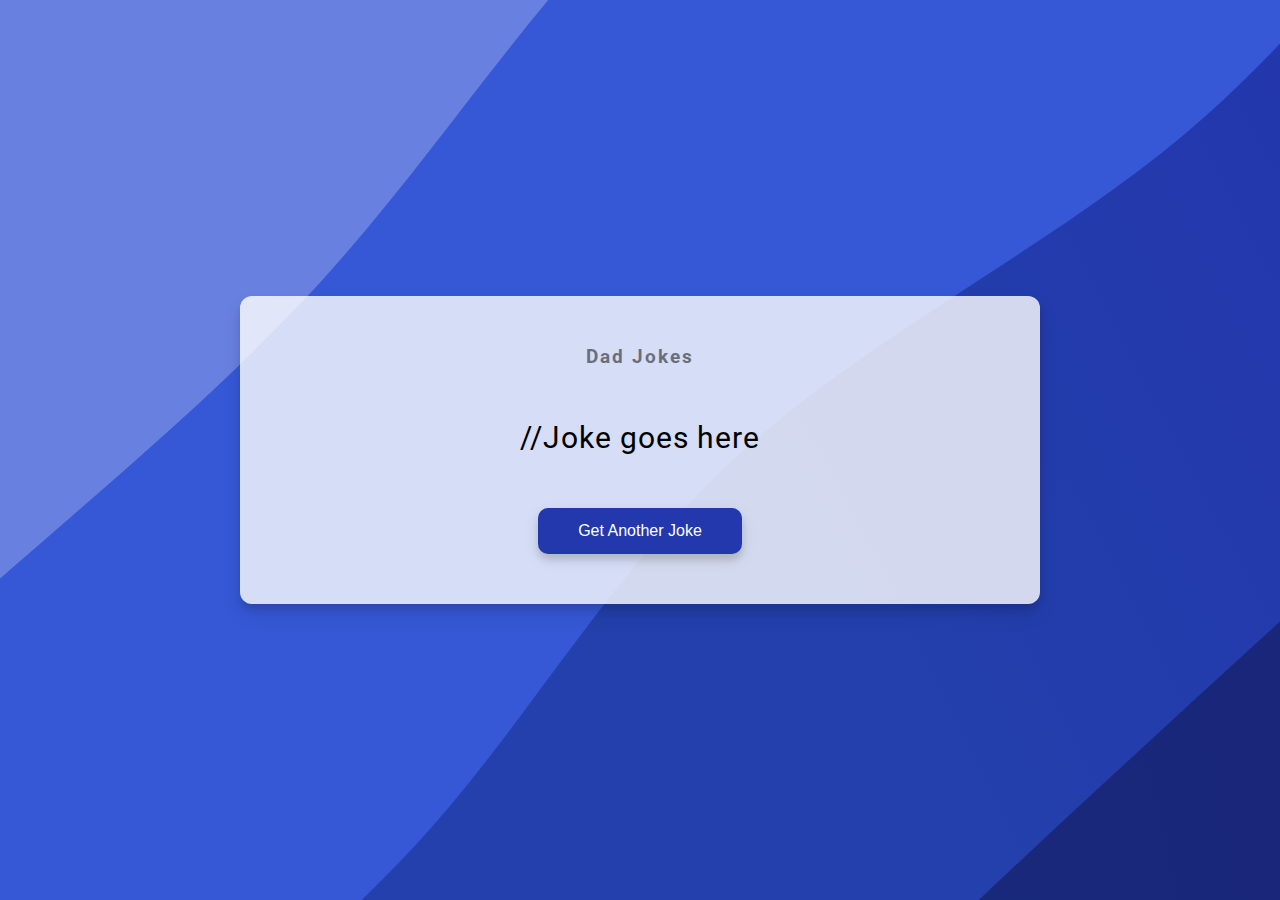
<file: Dad Jokes/index.html>
<!DOCTYPE html>
<html lang="en">
<head>
    <meta charset="UTF-8">
    <meta http-equiv="X-UA-Compatible" content="IE=edge">
    <meta name="viewport" content="width=device-width, initial-scale=1.0">
    <link rel="stylesheet" href="style.css">
    <link rel="stylesheet" href="https://cdnjs.cloudflare.com/ajax/libs/font-awesome/5.15.4/css/all.min.css" integrity="sha512-1ycn6IcaQQ40/MKBW2W4Rhis/DbILU74C1vSrLJxCq57o941Ym01SwNsOMqvEBFlcgUa6xLiPY/NS5R+E6ztJQ==" crossorigin="anonymous" referrerpolicy="no-referrer" />
    <title>Dad Jokes</title>
</head>
<body>

    <div class="container">
        <h3>Dad Jokes</h3>
        <div id="joke" class="joke">
            //Joke goes here
        </div>
        
        <button id="jokeBtn" class="btn">
            Get Another Joke
        </button>
    </div>

    <script src="script.js"></script>
</body>
</html>
</file>
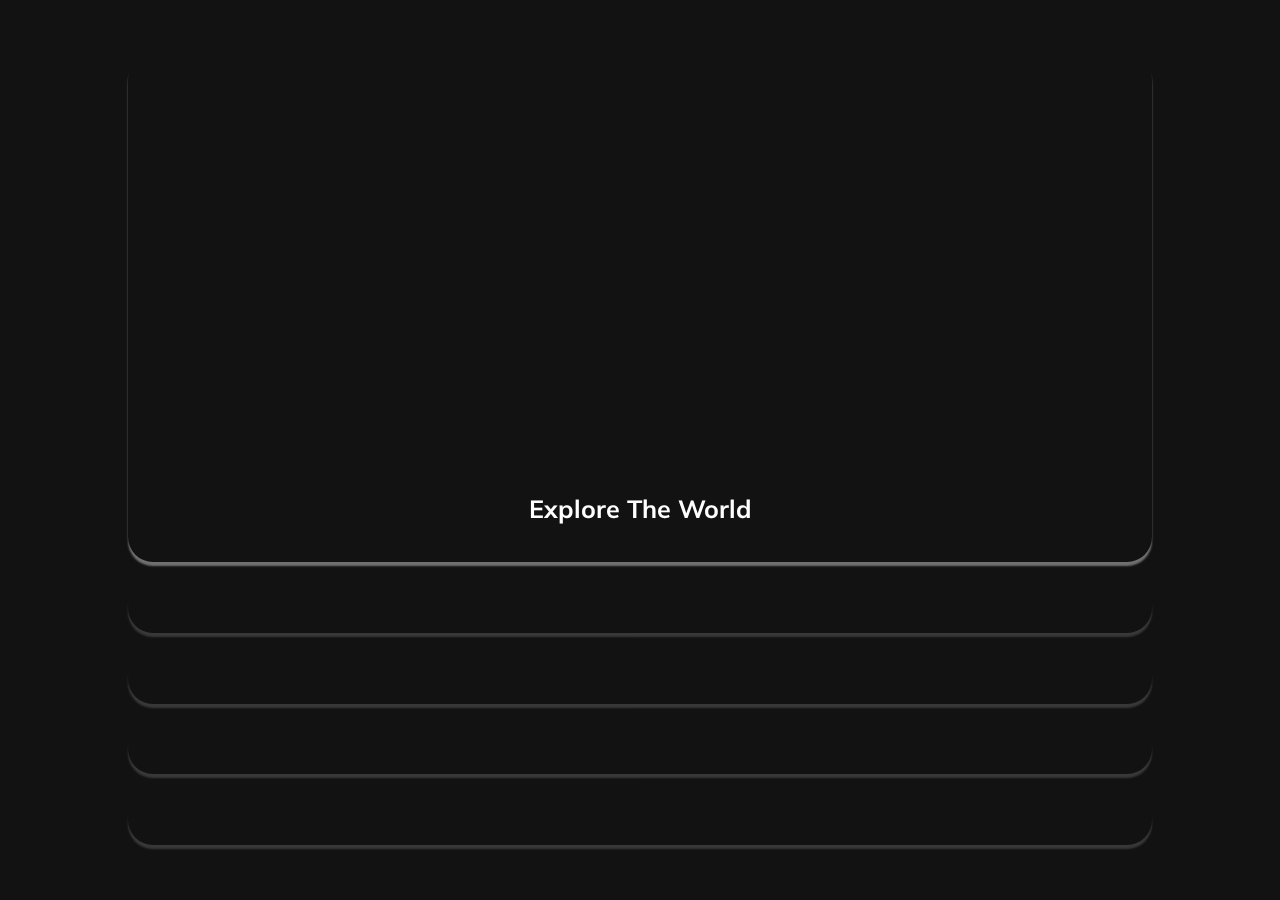
<file: Expanding Card/index.html>
<!DOCTYPE html>
<html lang="en">
<head>
    <meta charset="UTF-8">
    <meta http-equiv="X-UA-Compatible" content="IE=edge">
    <meta name="viewport" content="width=device-width, initial-scale=1.0">
    <link rel="stylesheet" href="style.css">
    <link rel="stylesheet" href="https://cdnjs.cloudflare.com/ajax/libs/font-awesome/5.15.4/css/all.min.css" integrity="sha512-1ycn6IcaQQ40/MKBW2W4Rhis/DbILU74C1vSrLJxCq57o941Ym01SwNsOMqvEBFlcgUa6xLiPY/NS5R+E6ztJQ==" crossorigin="anonymous" referrerpolicy="no-referrer" />
    <title>Expanding Cards</title>
</head>
<body>
    <div class="container">

        <div class="panel active" style="background-image: url('https://images.unsplash.com/photo-1558979158-65a1eaa08691?ixlib=rb-1.2.1&ixid=eyJhcHBfaWQiOjEyMDd9&auto=format&fit=crop&w=1350&q=80')">
          <h3>Explore The World</h3>
        </div>

        <div class="panel" style="background-image: url('https://images.unsplash.com/photo-1572276596237-5db2c3e16c5d?ixlib=rb-1.2.1&ixid=eyJhcHBfaWQiOjEyMDd9&auto=format&fit=crop&w=1350&q=80')">
          <h3>Wild Forest</h3>
        </div>

        <div class="panel" style="background-image: url('https://images.unsplash.com/photo-1507525428034-b723cf961d3e?ixlib=rb-1.2.1&ixid=eyJhcHBfaWQiOjEyMDd9&auto=format&fit=crop&w=1353&q=80')">
          <h3>Sunny Beach</h3>
        </div>

        <div class="panel" style="background-image: url('https://images.unsplash.com/photo-1551009175-8a68da93d5f9?ixlib=rb-1.2.1&ixid=eyJhcHBfaWQiOjEyMDd9&auto=format&fit=crop&w=1351&q=80')">
          <h3>City on Winter</h3>
        </div>

        <div class="panel" style="background-image: url('https://images.unsplash.com/photo-1549880338-65ddcdfd017b?ixlib=rb-1.2.1&ixid=eyJhcHBfaWQiOjEyMDd9&auto=format&fit=crop&w=1350&q=80')">
          <h3>Mountains - Clouds</h3>
        </div>
  
    </div>
    
    <script src="script.js"></script>
</body>
</html>
</file>
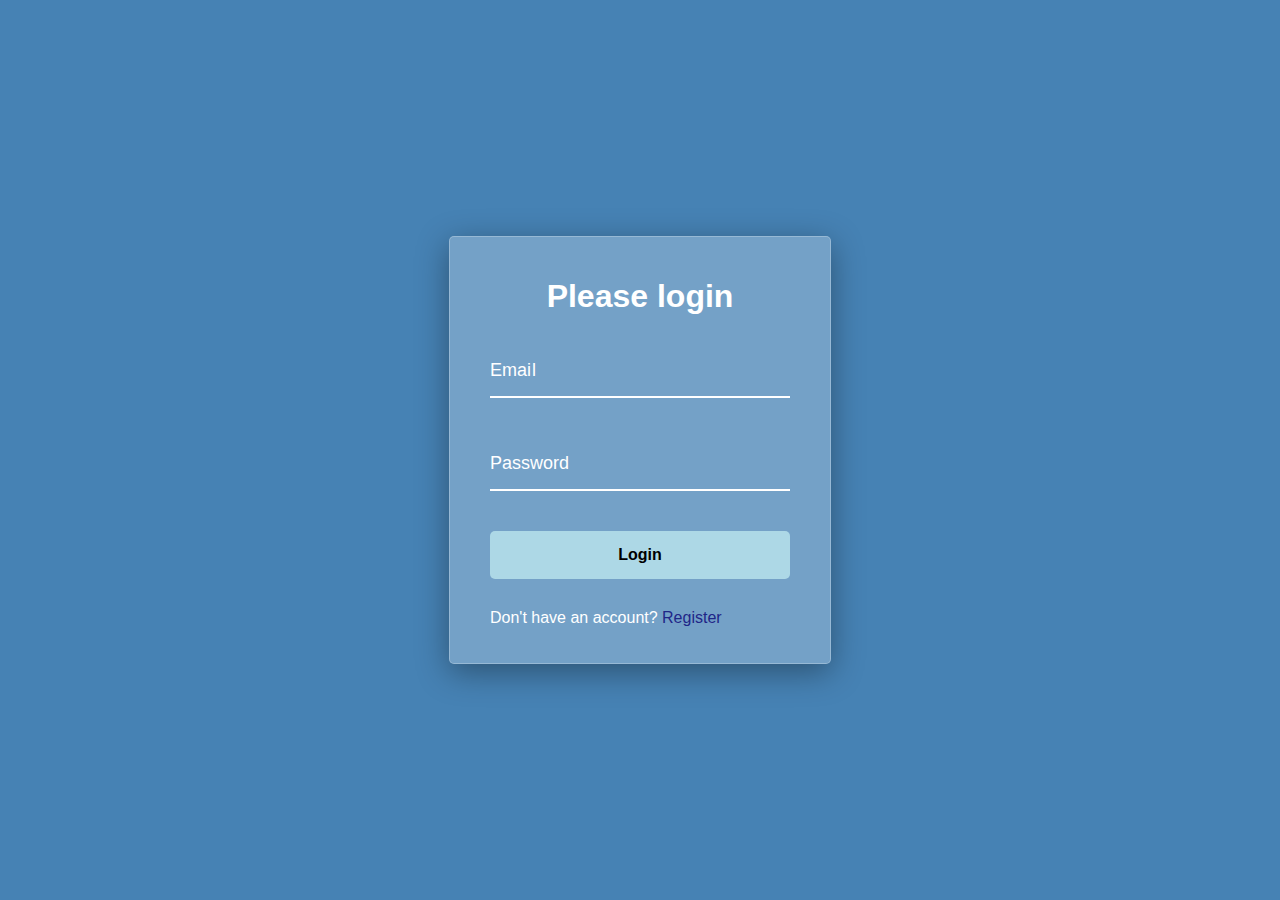
<file: Form Wave Animation/index.html>
<!DOCTYPE html>
<html lang="en">
<head>
    <meta charset="UTF-8">
    <meta http-equiv="X-UA-Compatible" content="IE=edge">
    <meta name="viewport" content="width=device-width, initial-scale=1.0">
    <link rel="stylesheet" href="style.css">
    <link rel="stylesheet" href="https://cdnjs.cloudflare.com/ajax/libs/font-awesome/5.15.4/css/all.min.css" integrity="sha512-1ycn6IcaQQ40/MKBW2W4Rhis/DbILU74C1vSrLJxCq57o941Ym01SwNsOMqvEBFlcgUa6xLiPY/NS5R+E6ztJQ==" crossorigin="anonymous" referrerpolicy="no-referrer" />
    <title>Form Wave Animation</title>
</head>
<body>

    <div class="container glass">
        <h1>Please login</h1>
        <form >
            <div class="form-control">
                <input type="text" required>
                <label>Email</label>
            </div>

            <div class="form-control">
                <input type="password" required>
                <label>Password</label>
            </div>

            <button class="btn">Login</button>

            <p class="text">Don't have an account? 
                <a href="#">Register</a>
            </p>
        </form>

    </div>
    <script src="script.js"></script>
</body>
</html>
</file>
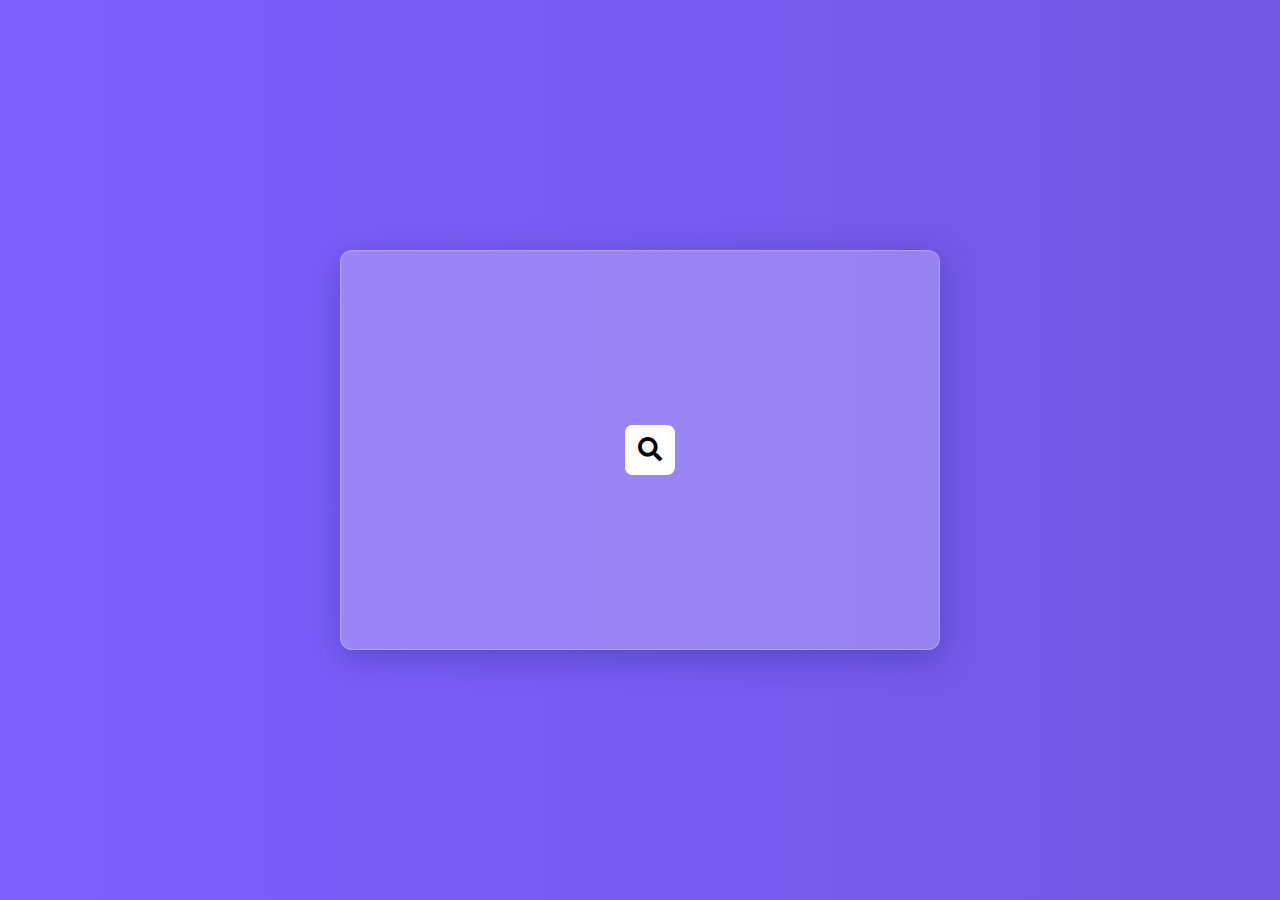
<file: Hidden Search/index.html>
<!DOCTYPE html>
<html lang="en">
<head>
    <meta charset="UTF-8">
    <meta http-equiv="X-UA-Compatible" content="IE=edge">
    <meta name="viewport" content="width=device-width, initial-scale=1.0">
    <link rel="stylesheet" href="style.css">
    <link rel="stylesheet" href="https://cdnjs.cloudflare.com/ajax/libs/font-awesome/5.15.4/css/all.min.css" integrity="sha512-1ycn6IcaQQ40/MKBW2W4Rhis/DbILU74C1vSrLJxCq57o941Ym01SwNsOMqvEBFlcgUa6xLiPY/NS5R+E6ztJQ==" crossorigin="anonymous" referrerpolicy="no-referrer" />
    <title>Hidden Widget</title>
</head>
<body>

    <div class="glass">
        <div class="search">
            <input type="text" class="input" placeholder="Search...">
            <button class="btn">
                <i class="fas fa-search"></i>
            </button>
        </div>
    </div>

    <script src="script.js"></script>
</body>
</html>
</file>
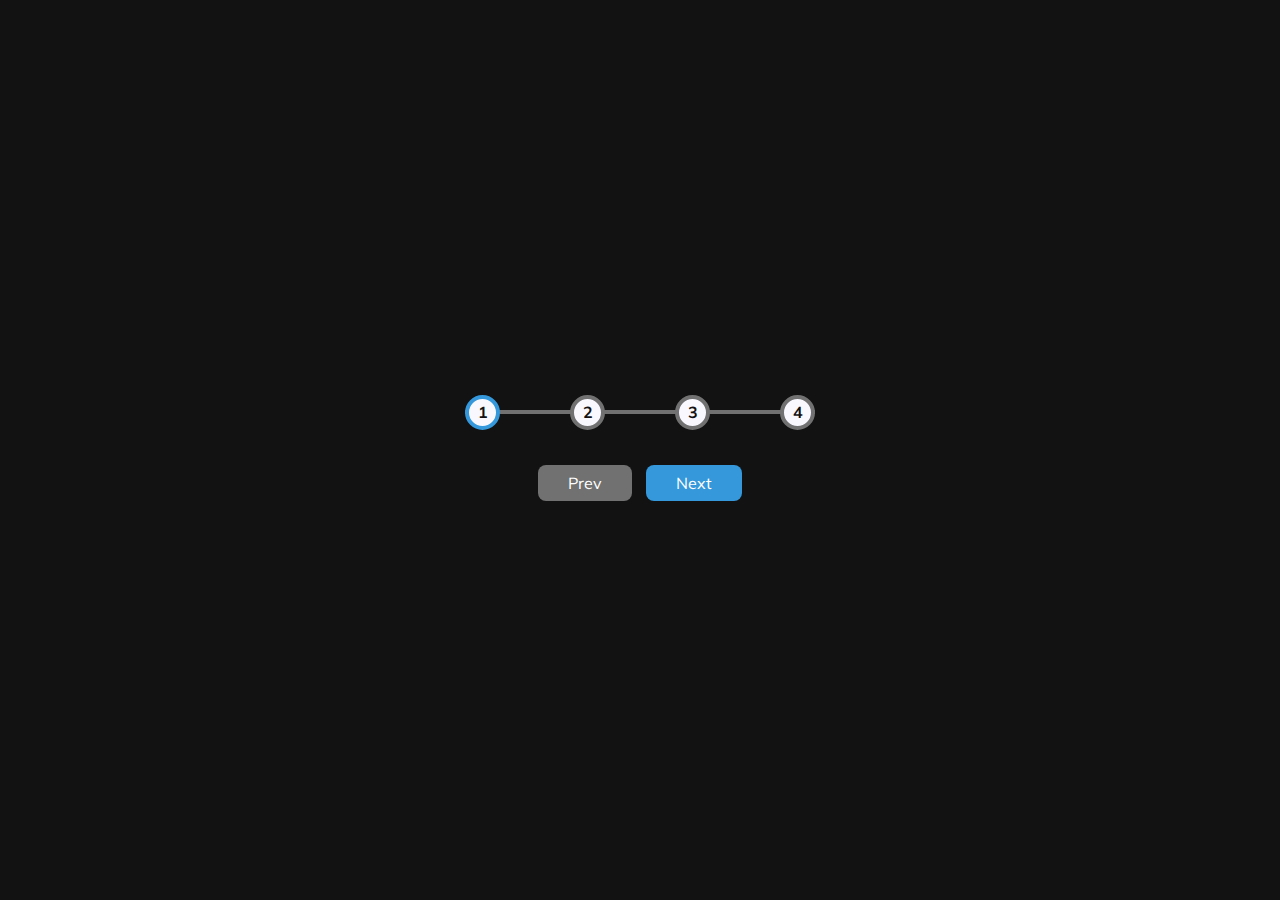
<file: Progress Steps/index.html>
<!DOCTYPE html>
<html lang="en">
<head>
    <meta charset="UTF-8">
    <meta http-equiv="X-UA-Compatible" content="IE=edge">
    <meta name="viewport" content="width=device-width, initial-scale=1.0">
    <link rel="stylesheet" href="style.css">
    <link rel="stylesheet" href="https://cdnjs.cloudflare.com/ajax/libs/font-awesome/5.15.4/css/all.min.css" integrity="sha512-1ycn6IcaQQ40/MKBW2W4Rhis/DbILU74C1vSrLJxCq57o941Ym01SwNsOMqvEBFlcgUa6xLiPY/NS5R+E6ztJQ==" crossorigin="anonymous" referrerpolicy="no-referrer" />
    <title>Progress Steps</title>
</head>
<body>
    
    <div class="container">
        <div class="progress-container">
            <div class="progress" id="progress"></div>

            <div class="circle active">1</div>
            <div class="circle">2</div>
            <div class="circle">3</div>
            <div class="circle">4</div>
        </div>
        
        <button class="btn" id="prev" disabled>Prev</button>
        <button class="btn" id="next">Next</button>
    </div>
    <script src="script.js"></script>
</body>
</html>
</file>
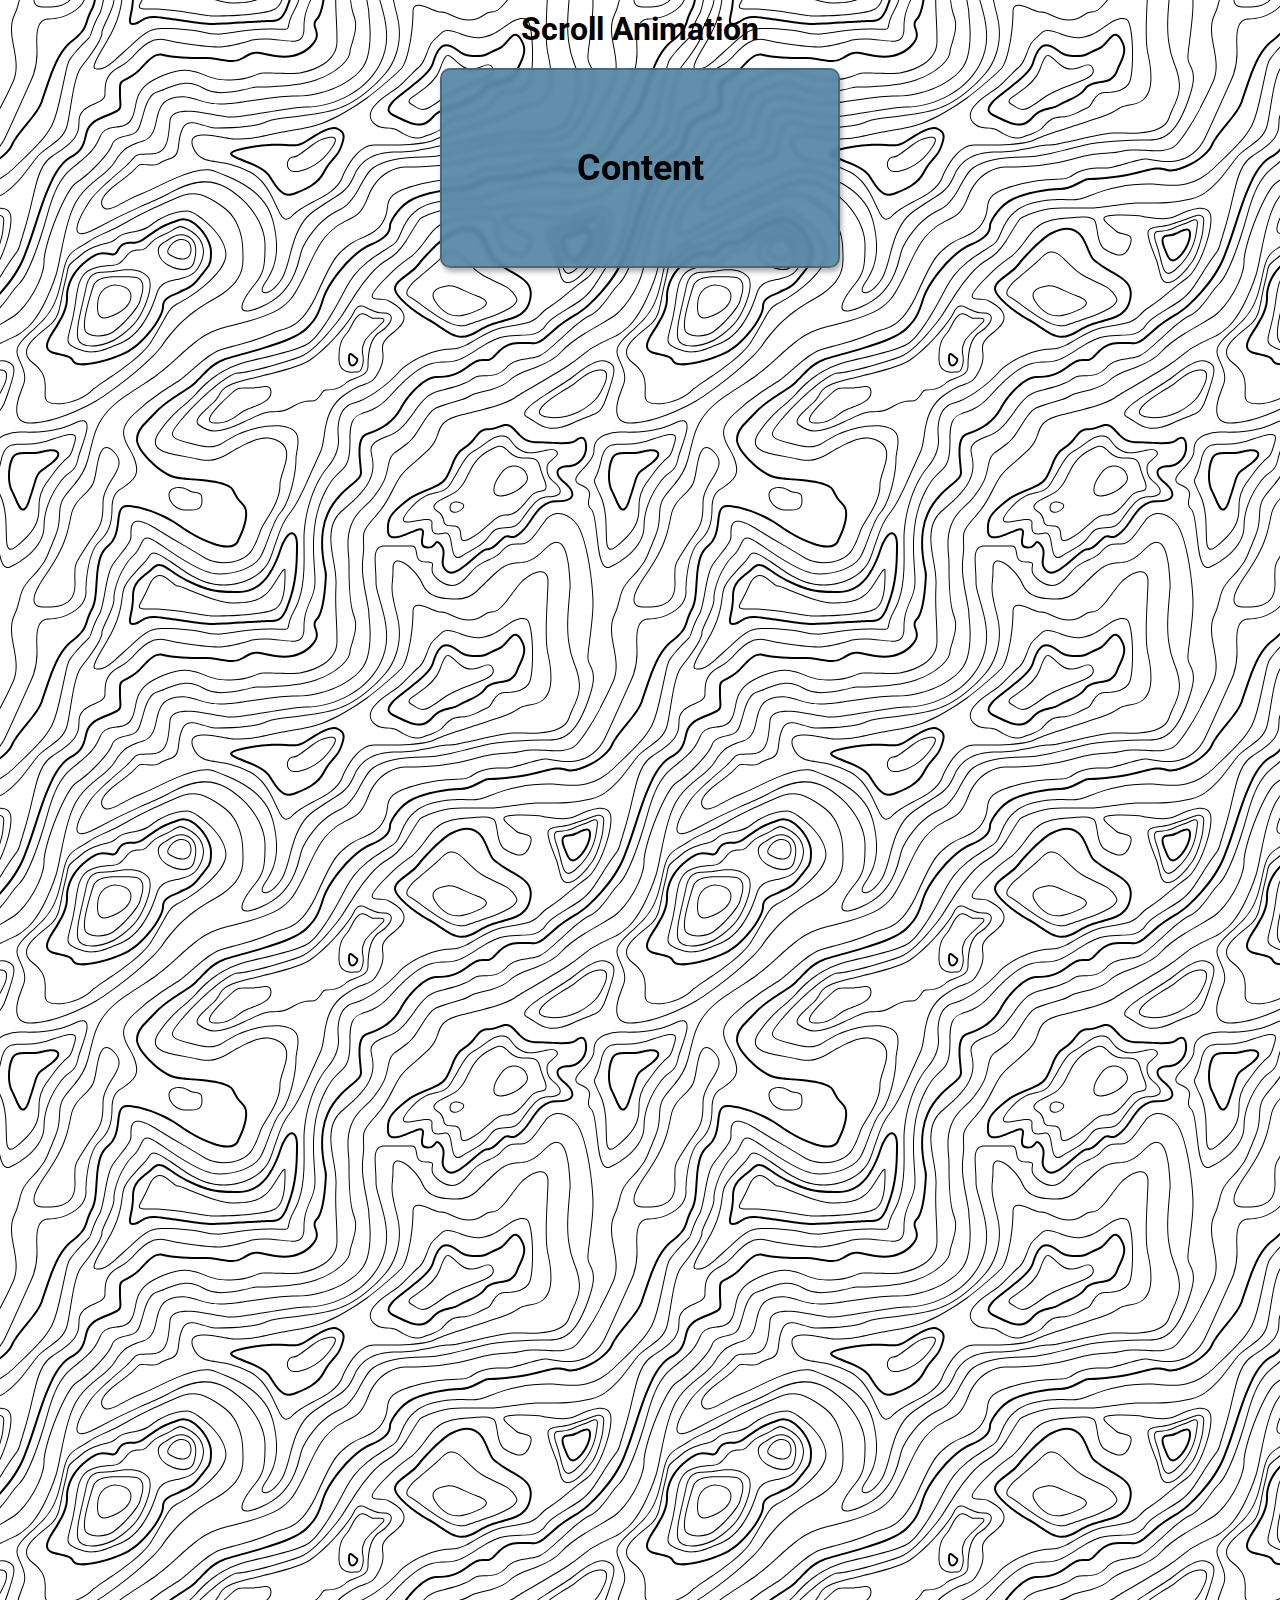
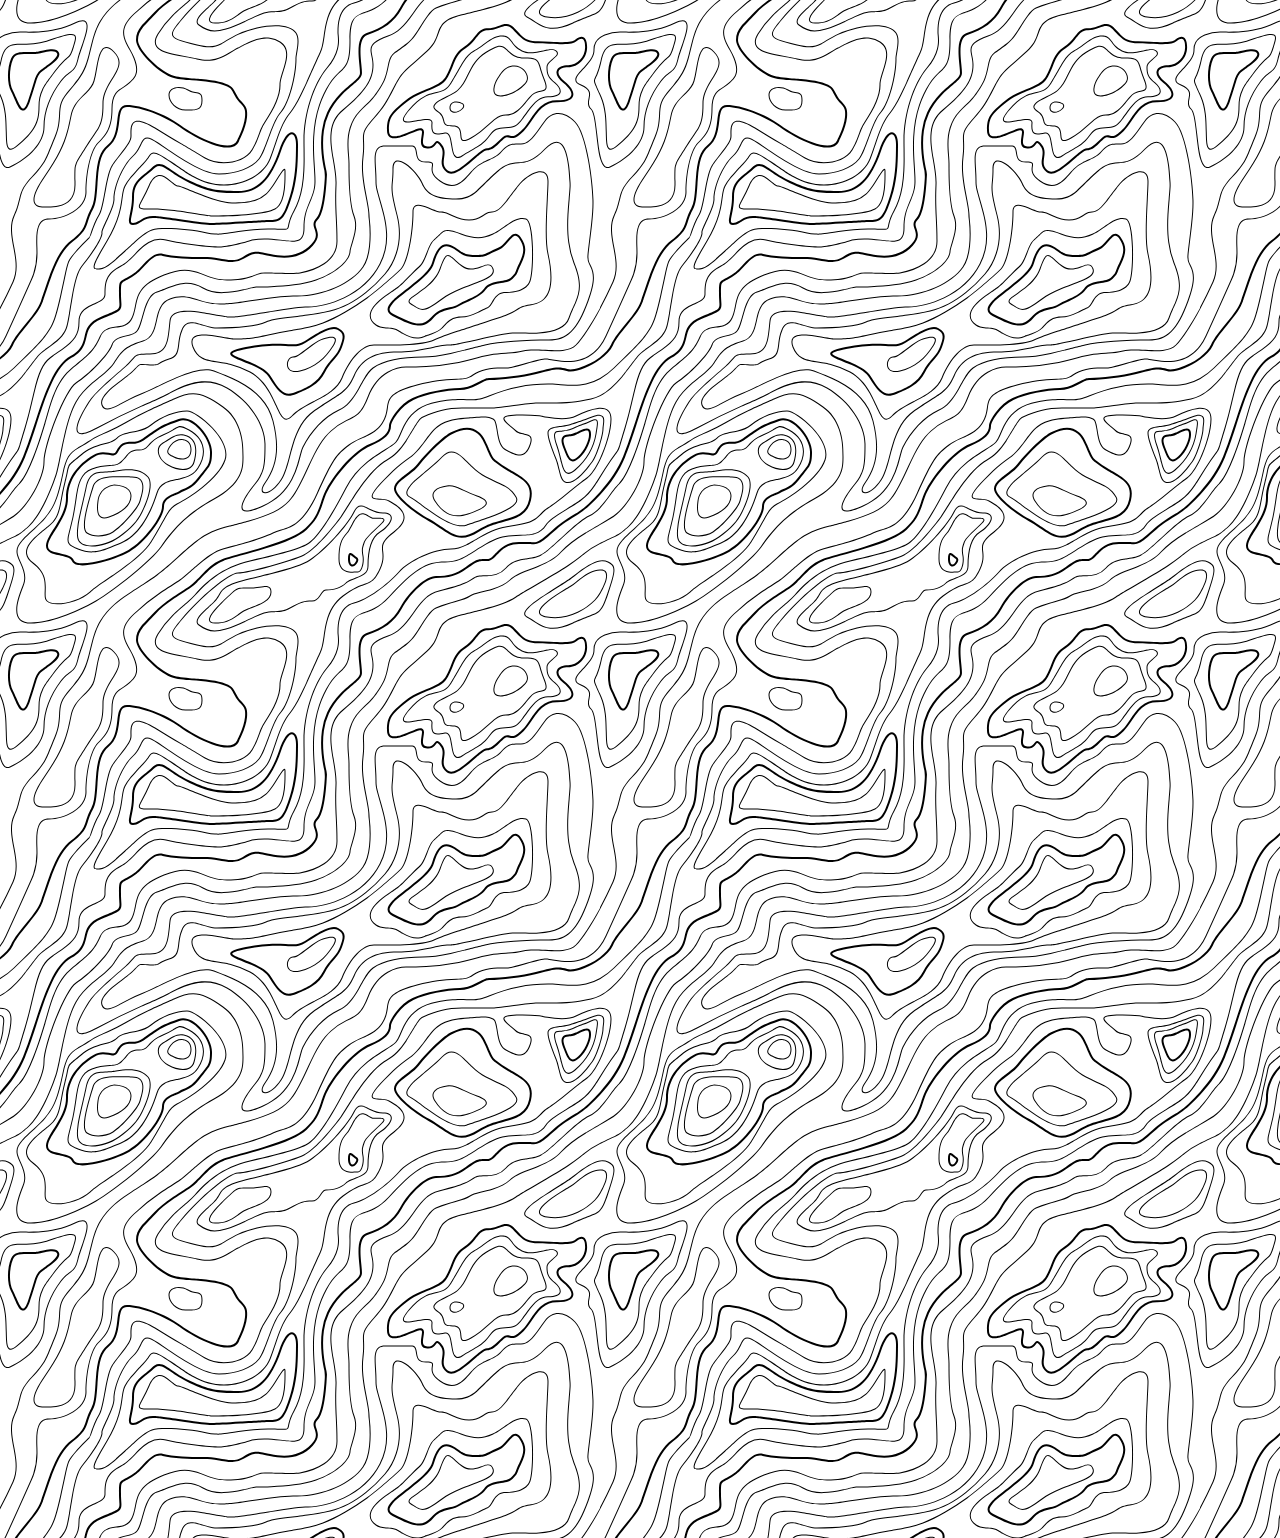
<file: Scroll Animation/index.html>
<!DOCTYPE html>
<html lang="en">
<head>
    <meta charset="UTF-8">
    <meta http-equiv="X-UA-Compatible" content="IE=edge">
    <meta name="viewport" content="width=device-width, initial-scale=1.0">
    <link rel="stylesheet" href="style.css">
    <link rel="stylesheet" href="https://cdnjs.cloudflare.com/ajax/libs/font-awesome/5.15.4/css/all.min.css" integrity="sha512-1ycn6IcaQQ40/MKBW2W4Rhis/DbILU74C1vSrLJxCq57o941Ym01SwNsOMqvEBFlcgUa6xLiPY/NS5R+E6ztJQ==" crossorigin="anonymous" referrerpolicy="no-referrer" />
    <title>Scroll Animation</title>
</head>
<body>
    
    <h1>Scroll Animation</h1>

    <div class="box show">
        <h2>Content</h2>
    </div>
    <div class="box">
        <h2>Content</h2>
    </div>
    <div class="box">
        <h2>Content</h2>
    </div>
    <div class="box">
        <h2>Content</h2>
    </div>
    <div class="box">
        <h2>Content</h2>
    </div>
    <div class="box">
        <h2>Content</h2>
    </div>
    <div class="box">
        <h2>Content</h2>
    </div>
    <div class="box">
        <h2>Content</h2>
    </div>
    <div class="box">
        <h2>Content</h2>
    </div>
    <div class="box">
        <h2>Content</h2>
    </div>
    <div class="box">
        <h2>Content</h2>
    </div>
    <div class="box">
        <h2>Content</h2>
    </div>
    <div class="box">
        <h2>Content</h2>
    </div>
    <div class="box">
        <h2>Content</h2>
    </div>

    <script src="script.js"></script>
</body>
</html>
</file>
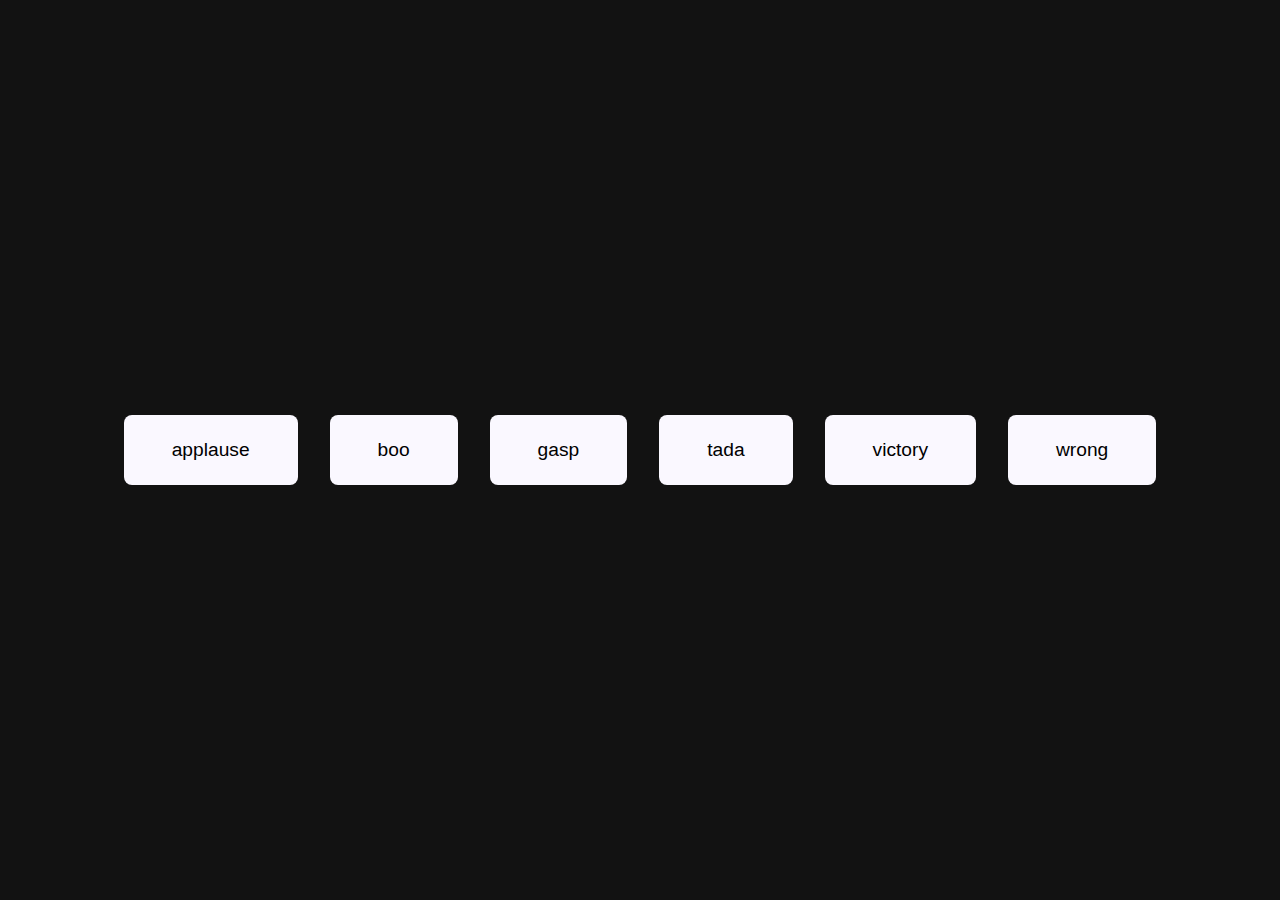
<file: Sound Board/index.html>
<!DOCTYPE html>
<html lang="en">
<head>
    <meta charset="UTF-8">
    <meta http-equiv="X-UA-Compatible" content="IE=edge">
    <meta name="viewport" content="width=device-width, initial-scale=1.0">
    <link rel="stylesheet" href="style.css">
    <link rel="stylesheet" href="https://cdnjs.cloudflare.com/ajax/libs/font-awesome/5.15.4/css/all.min.css" integrity="sha512-1ycn6IcaQQ40/MKBW2W4Rhis/DbILU74C1vSrLJxCq57o941Ym01SwNsOMqvEBFlcgUa6xLiPY/NS5R+E6ztJQ==" crossorigin="anonymous" referrerpolicy="no-referrer" />
    <title>Sound Board</title>
</head>
<body>

    <audio src="sounds/applause.mp3" id="applause"></audio>
    <audio src="sounds/boo.mp3" id="boo"></audio>
    <audio src="sounds/gasp.mp3" id="gasp"></audio>
    <audio src="sounds/tada.mp3" id="tada"></audio>
    <audio src="sounds/victory.mp3" id="victory"></audio>
    <audio src="sounds/wrong.mp3" id="wrong"></audio>
    
    <div id="button">

    </div>

    <script src="script.js"></script>
</body>
</html>
</file>
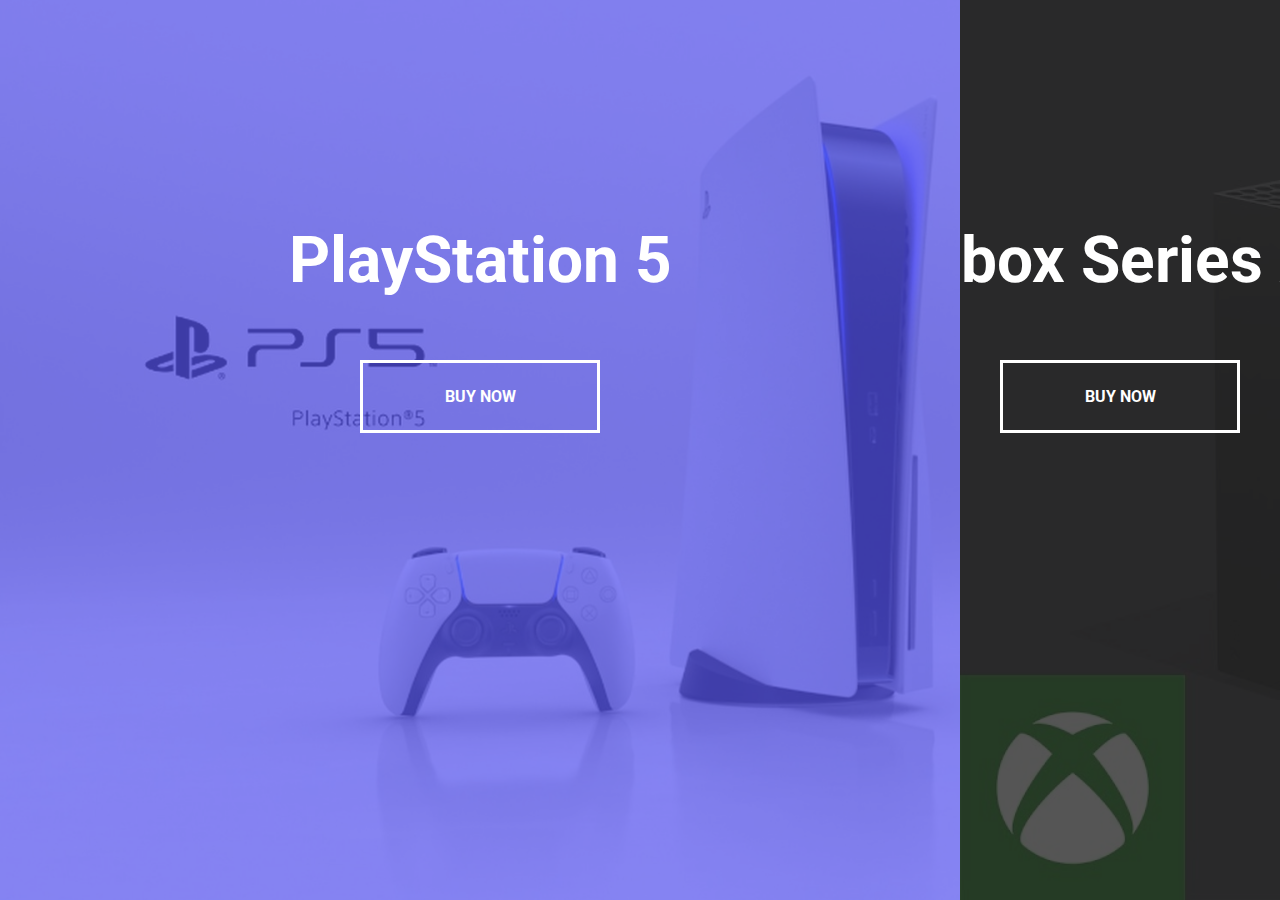
<file: Split Landing Page/index.html>
<!DOCTYPE html>
<html lang="en">
<head>
    <meta charset="UTF-8">
    <meta http-equiv="X-UA-Compatible" content="IE=edge">
    <meta name="viewport" content="width=device-width, initial-scale=1.0">
    <link rel="stylesheet" href="style.css">
    <link rel="stylesheet" href="https://cdnjs.cloudflare.com/ajax/libs/font-awesome/5.15.4/css/all.min.css" integrity="sha512-1ycn6IcaQQ40/MKBW2W4Rhis/DbILU74C1vSrLJxCq57o941Ym01SwNsOMqvEBFlcgUa6xLiPY/NS5R+E6ztJQ==" crossorigin="anonymous" referrerpolicy="no-referrer" />
    <title>Split Landing Page</title>
</head>
<body>

    <div class="container">
        <div class="split left">
            <h1>PlayStation 5</h1>
            <a href="#" class="btn">Buy Now</a>
        </div>

        <div class="split right">
            <h1>Xbox Series X</h1>
            <a href="#" class="btn">Buy Now</a>
        </div>
    </div>

    <script src="script.js"></script>
</body>
</html>
</file>
<file: Dad Jokes/style.css>
@import url('https://fonts.googleapis.com/css2?family=Roboto:wght@400;700&display=swap');

* {
    box-sizing: border-box;
}

body {
    background-image: url('./assets/pattern.svg');
    background-repeat: no-repeat;
    background-size: cover;
    font-family: 'Roboto', sans-serif;
    display: flex;
    flex-direction: column;
    align-items: center;
    justify-content: center;
    height: 100vh;
    overflow: hidden;
    margin: 0;
    padding: 20px;
}

.container {
    background-color: rgba(255, 255, 255, .8);
    border-radius: 12px;
    box-shadow: 0 10px 20px rgba(0,0,0,.1),  0 6px 6px rgba(0,0,0,.1);
    padding: 50px 20px;
    text-align: center;
    max-width: 100%;
    width: 800px;
}

h3 {
    margin: 0;
    opacity: .5;
    letter-spacing: 2px;
}

.joke {
    font-size: 30px;
    letter-spacing: 1px;
    line-height: 40px;
    margin: 50px auto;
    max-width: 600px;
}

.btn {
    background-color: #2338ac;
    color: #fff;
    border: 0;
    border-radius: 10px;
    box-shadow: 0 5px 15px rgba(0,0,0,.1), 0 6px 6px rgba(0,0,0,.1);
    padding: 14px 40px;
    font-size: 16px;
    cursor: pointer;
}

.btn:hover {
    background-color: rgba(35, 56, 172, .8);
}

.btn:active {
    transform: scale(.98);
}

.btn:focus {
    outline: none;
}
</file>
<file: Expanding Card/style.css>
@import url('https://fonts.googleapis.com/css2?family=Muli&display=swap');

* {
    box-sizing: border-box;
}

body {
    font-family: 'Muli', sans-serif;
    background-color: #121212;
    display: flex;
    align-items: center;
    justify-content: center;
    height: 100vh;
    overflow: hidden;
    margin: 0;
}

.container {
    display: flex;
    align-items: center;
    justify-content: center;
    flex-direction: column;
    height: 90vh;
}

.panel {
    display: flex;
    align-items: center;
    justify-content: center;
    background-size: cover;
    background-position: center;
    background-repeat: no-repeat;
    width: 80vw;
    border-radius: 25px;
    box-shadow: 0px 4px 2px rgba(255, 255, 255, .4);
    color: #fff;
    cursor: pointer;
    flex: 0.5;
    margin: 10px;
    position: relative;
    opacity: .4;
    transition: flex 0.7s ease-in, transform 300ms ease-out, opacity 0.4s ease-in;
	-webkit-transition: flex 0.7s ease-in, transform 300ms ease-out, opacity 0.4s ease-in;
	-moz-transition: flex 0.7s ease-in, transform 300ms ease-out, opacity 0.4s ease-in;
	-o-transition: flex 0.7s ease-in, transform 300ms ease-out, opacity 0.4s ease-in;
	transform: translateZ(0);
}

.panel:hover {
    transform: scale(1.015);
    -webkit-transform: scale(1.015);
    -moz-transform: scale(1.015);
    -o-transform: scale(1.015);
    -ms-transform: scale(1.015);
    opacity: .8;
}

.panel h3 {
    font-size: 25px;
    position: absolute;
    bottom: 5%;
    margin: 5px;
    padding: 8px;
    opacity: 0;
}

.panel.active {
    flex: 5;
    opacity: 1;
}

.panel.active:hover {
    transform: scale(1);
}

.panel.active h3 {
    opacity: 1;
    transition: opacity 0.3s ease-in 0.4s;
}

@media (max-width: 480px) {
    .container {
        width: 100vw;
    }

    .panel:nth-of-type(4),
    .panel:nth-of-type(5) {
        display: none;
    }
}
</file>
<file: Form Wave Animation/style.css>
@import url('https://fonts.googleapis.com/css2?family=Muli&display=swap');

* {
    box-sizing: border-box;
}

body {
    background-color: steelblue;
    color: #fff;
    font-family: 'Roboto', sans-serif;
    display: flex;
    flex-direction: column;
    align-items: center;
    justify-content: center;
    height: 100vh;
    overflow: hidden;
    margin: 0;
}

.container.glass {
    background-color: rgba(255, 255, 255, .25);
    box-shadow: 0 8px 32px 0 rgba( 0, 0, 0, 0.37);
    border: 1px solid rgba( 255, 255, 255, .25);
    padding: 20px 40px;
    border-radius: 5px;
}


.container h1 {
    text-align: center;
    margin-bottom: 30px;
}

.container a {
    text-decoration: none;
    color: rgba( 31, 38, 135);
}

.btn {
    cursor: pointer;
    display: inline-block;
    width: 100%;
    background: lightblue;
    padding: 15px;
    font-family: inherit;
    font-size: 16px;
    font-weight: bold;
    border: 0;
    border-radius: 5px;
}

.btn:focus {
    outline: 0;
}

.btn:active {
    transform: scale(.98);
}

.text {
    margin-top: 30px;
}

.form-control {
    position: relative;
    margin: 20px 0 40px;
    width: 300px;
}

.form-control input {
    background-color: transparent;
    border: 0;
    border-bottom: 2px #fff solid;
    display: block;
    width: 100%;
    padding: 15px 0;
    font-size: 18px;
    color: #fff;
}

.form-control input:focus, 
.form-control input:valid {
    outline: 0;
    border-bottom-color: lightblue;
}

.form-control label {
    position: absolute;
    top: 15px;
    left: 0;
}

.form-control label span {
    display: inline-block;
    font-size: 18px;
    min-width: 5px;
    transition: 0.5s cubic-bezier(0.68, -0.55, 0.265, 1.55);
}

.form-control input:focus + label span,
.form-control input:valid + label span {
    color: lightblue;
    transform: translateY(-30px);
}
</file>
<file: Hidden Search/style.css>
@import url('https://fonts.googleapis.com/css2?family=Roboto:wght@400;700&display=swap');

* {
    box-sizing: border-box;
}

body {
    background-image: linear-gradient(90deg, #7d5fff, #7158e2);
    font-family: 'Roboto', sans-serif;
    display: flex;
    align-items: center;
    justify-content: center;
    height: 100vh;
    overflow: hidden;
    margin: 0;
}

.glass {
    display: flex;
    align-items: center;
    justify-content: center;
    background-color: rgba(255, 255, 255, .25);
    box-shadow: 0 8px 32px 0 rgba( 31, 38, 135, 0.37);
    border: 1px solid rgba( 255, 255, 255, .25);
    height: 400px;
    width: 600px;
    border-radius: 12px;
}

.search {
    position: relative;
    height: 50px;
}

.search .input {
    background-color: white;
    border: 0;
    font-size: 18px;
    padding: 15px;
    height: 50px;
    width: 10px;
    transition: width .3s ease;
    border-radius: 8px;
}

.btn {
    border: 0;
    background-color: white;
    border-radius: 8px;
    cursor: pointer;
    font-size: 24px;
    position: absolute;
    top: 0;
    left: 0;
    height: 50px;
    width: 50px;
    transition: transform 0.3s ease;
}

.btn:focus,
.input:focus {
    outline: none;
}

.search.active .input {
    width: 200px;
}

.search.active .btn {
    transform: translateX(188px);
}
</file>
<file: Progress Steps/style.css>
@import url('https://fonts.googleapis.com/css2?family=Muli&display=swap');

:root {

    --line-fill-in: #3498db;
    --line-fill-empty: #717171;

    --clr-white: #FAF8FF;
}


* {
    box-sizing: border-box;
}

body {
    background-color: #121212;
    color: #f6f7fd;
    font-family: 'Muli', sans-serif;
    display: flex;
    align-items: center;
    justify-content: center;
    height: 100vh;
    overflow: hidden;
    margin: 0;
}

.container {
    text-align: center;
}

.progress-container {
    display: flex;
    justify-content: space-between;
    position: relative;
    margin-bottom: 30px;
    max-width: 100%;
    width: 350px;
}

.progress-container::before {
    content: '';
    background-color: var(--line-fill-empty);
    position: absolute;
    top: 50%;
    left: 0;
    transform: translateY(-50%);
    height: 4px;
    width: 100%;
    z-index: -1;
}

.progress {
    background-color: var(--line-fill-in);
    position: absolute;
    top: 50%;
    left: 0%;
    transform: translateY(-50%);
    height: 4px;
    width: 0%;
    z-index: -1;
    transition: 0.4s ease;
}

.circle {
    background-color: var(--clr-white);
    color: #121212;
    font-weight: bold;
    border-radius: 50%;
    height: 35px;
    width: 35px;
    display: flex;
    align-items: center;
    justify-content: center;
    border: 4px solid var(--line-fill-empty);
    transition: .4s ease;
}

.circle.active {
    border: 4px solid var(--line-fill-in);
}

.btn {
    background-color: var(--line-fill-in);
    color: #fff;
    border: 0;
    border-radius: 8px;
    cursor: pointer;
    font-family: inherit;
    padding: 8px 30px;
    margin: 5px;
    font-size: 1em;
}

.btn:active {
    transform: scale(0.975);
}

.btn:focus {
    outline: 0;
}

.btn:disabled {
    background-color: var(--line-fill-empty);
    cursor: not-allowed;
}
</file>
<file: Scroll Animation/style.css>
@import url('https://fonts.googleapis.com/css2?family=Roboto:wght@400;700&display=swap');

* {
    box-sizing: border-box;
}

body {
    background-color: #D8D8D8;
    font-family: 'Roboto', sans-serif;
    display: flex;
    flex-direction: column;
    align-items: center;
    justify-content: center;
    margin: 0;
    overflow-x: hidden;
    background: url('./topography.svg') content-box;
}

h1 {
    margin: 10px;
    color: #000;
}

.box {
    background: rgba(69, 123, 157, .85);
    box-shadow: 0 8px 32px 0 rgba( 31, 38, 135, .8);
    backdrop-filter: blur( 2.8px );
    border: 2px solid rgba( 0, 0, 0, 0.25 );
    -webkit-backdrop-filter: blur( 3px );
    color: #000;
    display: flex;
    align-items: center;
    justify-content: center;
    width: 400px;
    height: 200px;
    margin: 10px;
    border-radius: 10px;
    box-shadow: 2px 4px 5px rgba(0, 0, 0, .3);
    transform: translateX(400%);
    transition: transform .6s ease;
}

.box h2 {
    font-size: 2.25rem;
}

.box:nth-of-type(even) {
    transform: translateX(-400%);
}

.box.show {
    transform: translateX(0);
}
</file>
<file: Sound Board/style.css>
@import url('https://fonts.googleapis.com/css2?family=Poppins:wght@200;400&display=swap');

* {
    box-sizing: border-box;
}

body {
    background-color: #121212;
    font-family: 'Roboto', sans-serif;
    display: flex;
    flex-wrap: wrap;
    align-items: center;
    justify-content: center;
    text-align: center;
    height: 100vh;
    overflow: hidden;
    margin: 0;
}

.btn {
    background-color: #FAF8FF;
    border-radius: 8px;
    border: none;
    margin: 1rem;
    padding: 1.5rem 3rem;
    font-size: 1.2rem;
    font-family: inherit;
    cursor: pointer;
}

.btn:focus {
    outline: none;
}

.btn:hover {
    transform: scale(0.98);
    opacity: .8;
}
</file>
<file: Split Landing Page/style.css>
@import url('https://fonts.googleapis.com/css2?family=Roboto:wght@400;700&display=swap');

:root {
    --left-bg-color: rgba(87, 84, 236, 0.7);
    --right-bg-color: rgba( 43, 43, 43, .8);
    --left-btn-hover-color: rgba(87, 84, 236, 1);
    --right-btn-hover-color: rgba(28, 122, 28, 1);
    --hover-width: 75%;
    --other-width: 25%;
    --speed: 1000ms;
}

* {
    box-sizing: border-box;
}

body {
    font-family: 'Roboto', sans-serif;
    height: 100vh;
    overflow: hidden;
    margin: 0;
}

h1 {
    font-size: 4rem;
    color: #fff;
    position: absolute;
    left: 50%;
    top: 20%;
    transform: translateX(-50%);
    white-space: nowrap;
}

.btn {
    position: absolute;
    display: flex;
    align-items: center;
    justify-content: center;
    left: 50%;
    top: 40%;
    transform: translateX(-50%);
    text-decoration: none;
    color: #fff;
    border: #fff solid .2rem;
    font-size: 1rem;
    font-weight: bold;
    text-transform: uppercase;
    width: 15rem;
    padding: 1.5rem;
}

.split.left .btn:hover {
    background-color: var(--left-btn-hover-color);
    border-color: var(--left-btn-hover-color);
}

.split.right .btn:hover {
    background-color: var(--right-btn-hover-color);
    border-color: var(--right-btn-hover-color);
}

.container {
    position: relative;
    width: 100%;
    height: 100%;
    background: #121212;
}

.split {
    position: absolute;
    width: 50%;
    height: 100%;
    overflow: hidden;
}

.split.left {
    left: 0;
    background: url('ps.jpg');
    background-repeat: no-repeat;
    background-size: cover;
}

.split.left::before {
    content: '';
    position: absolute;
    width: 100%;
    height: 100%;
    background-color: var(--left-bg-color);
}

.split.right, .split.left, .split.right::before, .split.left::before {
    transition: all var(--speed) ease-in-out;
}

.split.right {
    right: 0;
    background: url('xbox.jpg');
    background-repeat: no-repeat;
    background-size: cover;
}

.split.right::before {
    content: '';
    position: absolute;
    width: 100%;
    height: 100%;
    background-color: var(--right-bg-color);
}

.hover-left .left{
    width: var(--hover-width);
}

.hover-left .right{
    width: var(--other-width);
}

.hover-right .right{
    width: var(--hover-width);
}

.hover-right .left{
    width: var(--other-width);
}

@media(max-width: 800px) {
    h1 {
        font-size: 2rem;
        top: 30%;
    }

    .btn {
        padding: 1.2rem;
        width: 12rem;
    }
}
</file>
